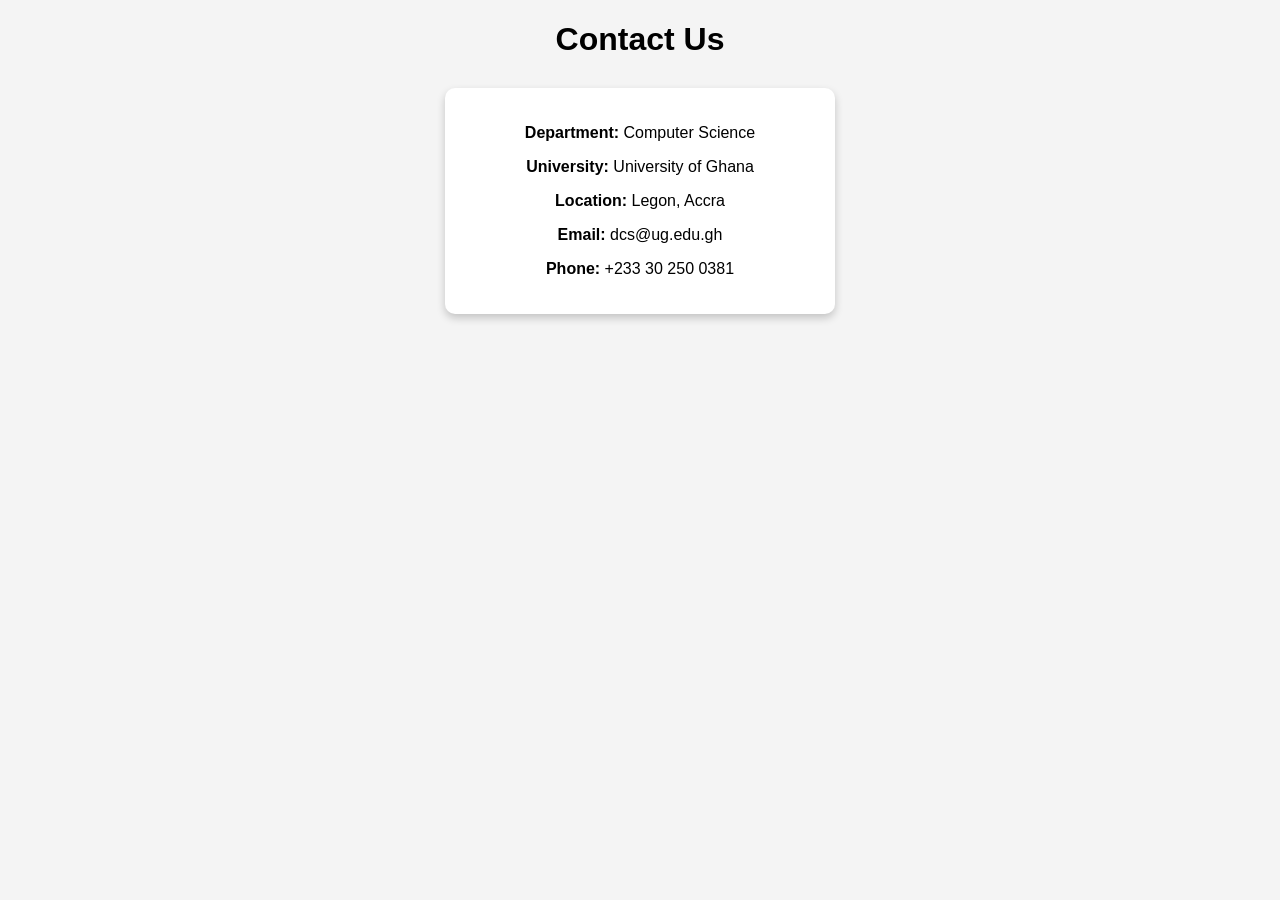
<file: Contact.html>
<!DOCTYPE html>
<html lang="en">
<head>
<meta charset="UTF-8">
<meta name="viewport" content="width=device-width, initial-scale=1.0">
<title>Contact Us</title>

<style>
body {
    font-family: Arial;
    background: #f4f4f4;
    text-align: center;
}

.contact-box {
    background: white;
    margin: 30px auto;
    padding: 20px;
    width: 350px;
    border-radius: 10px;
    box-shadow: 0 4px 8px rgba(0,0,0,0.2);
}
</style>
</head>

<body>

<h1>Contact Us</h1>

<div class="contact-box">
    <p><strong>Department:</strong> Computer Science</p>
    <p><strong>University:</strong> University of Ghana</p>
    <p><strong>Location:</strong> Legon, Accra</p>
    <p><strong>Email:</strong> dcs@ug.edu.gh</p>
    <p><strong>Phone:</strong> +233 30 250 0381</p>
</div>

</body>
</html>
</file>
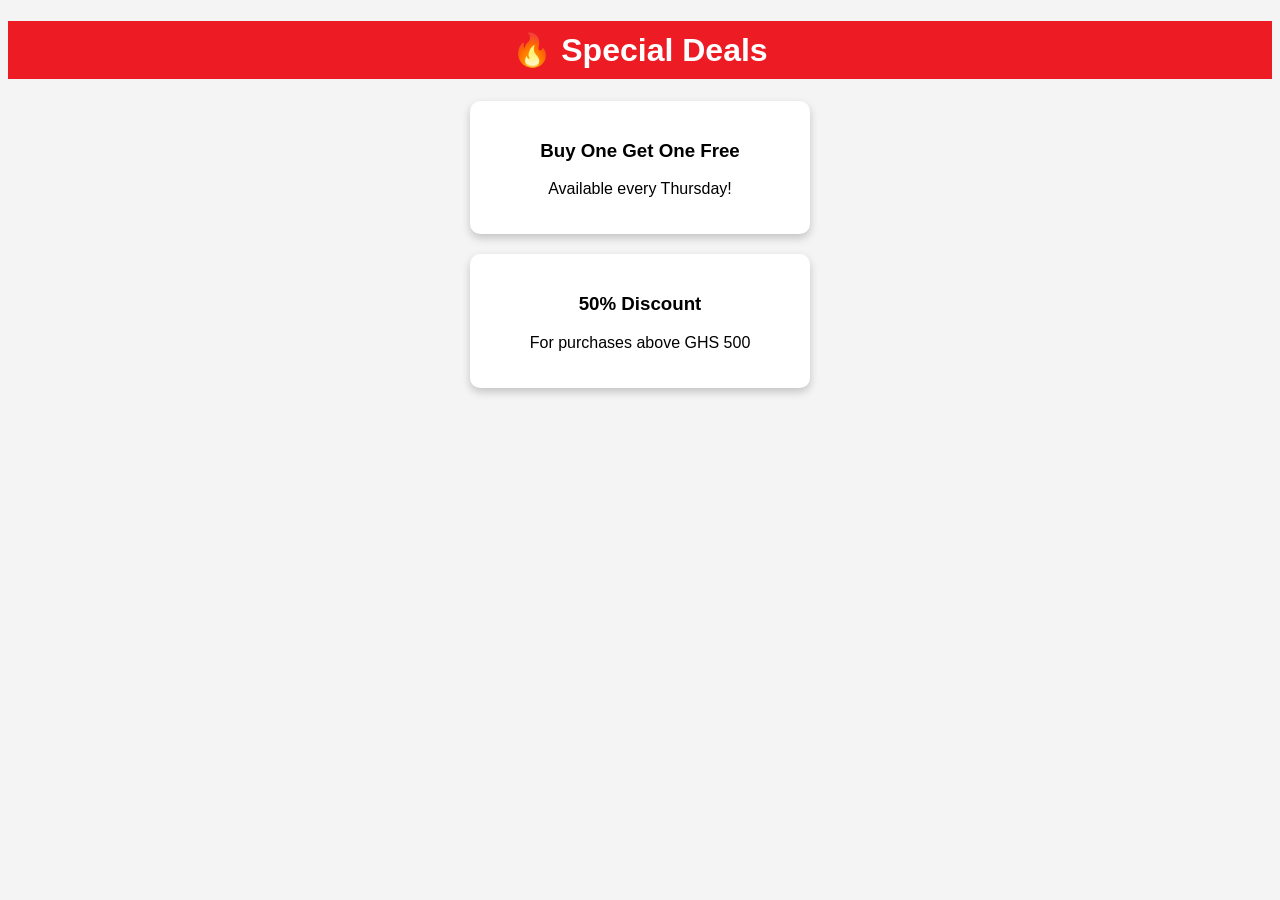
<file: Deal.html>
<!DOCTYPE html>
<html lang="en">
<head>
<meta charset="UTF-8">
<meta name="viewport" content="width=device-width, initial-scale=1.0">
<title>Deals | Ezekiels Fast Food</title>

<style>
body {
    font-family: Arial;
    background: #f4f4f4;
    text-align: center;
}

.deal-box {
    background: white;
    margin: 20px auto;
    padding: 20px;
    width: 300px;
    border-radius: 10px;
    box-shadow: 0 4px 8px rgba(0,0,0,0.2);
}

h1 {
    background: #ed1c24;
    color: white;
    padding: 10px;
}
</style>
</head>

<body>

<h1>🔥 Special Deals</h1>

<div class="deal-box">
    <h3>Buy One Get One Free</h3>
    <p>Available every Thursday!</p>
</div>

<div class="deal-box">
    <h3>50% Discount</h3>
    <p>For purchases above GHS 500</p>
</div>

</body>
</html>
</file>
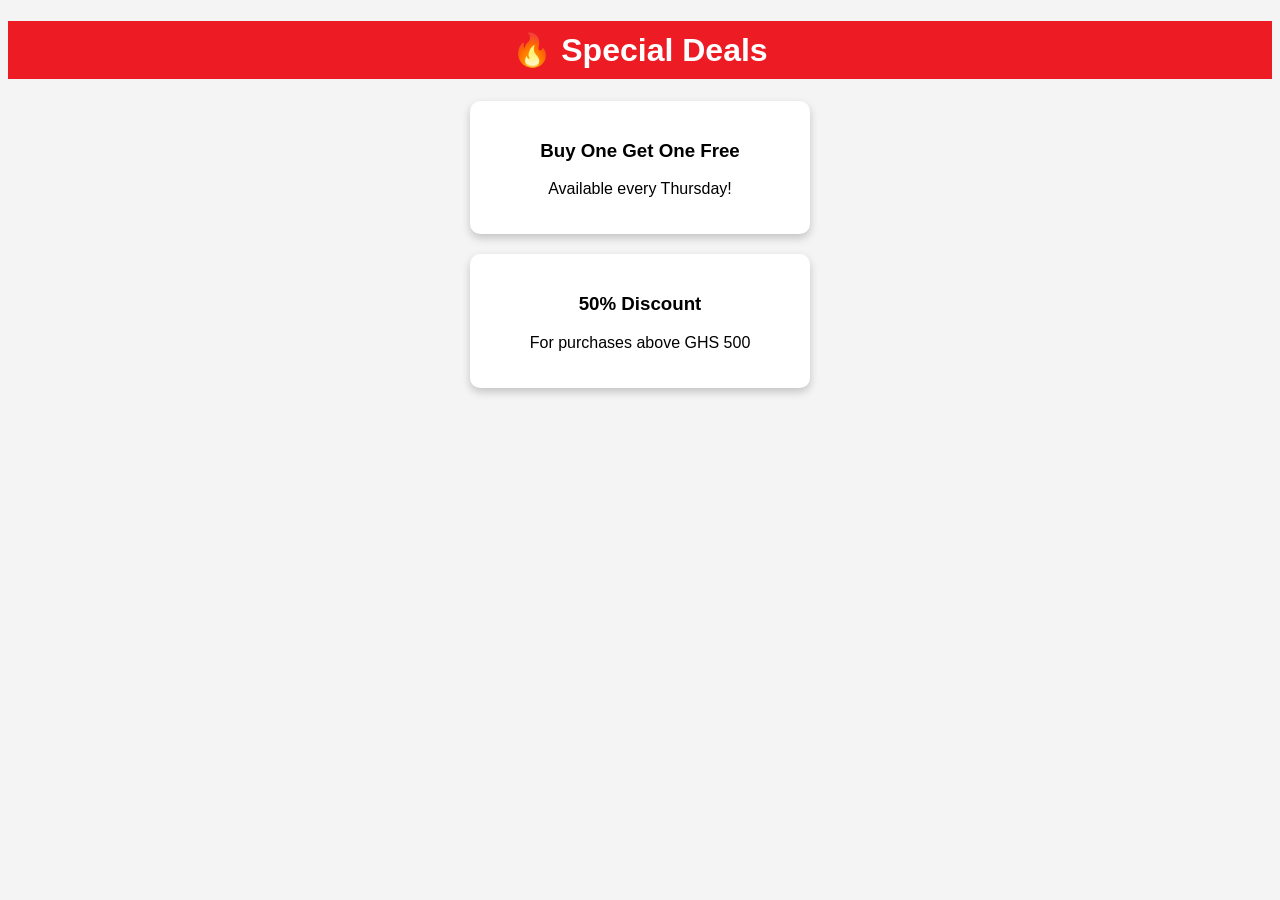
<file: Deals.html>
<!DOCTYPE html>
<html lang="en">
<head>
<meta charset="UTF-8">
<meta name="viewport" content="width=device-width, initial-scale=1.0">
<title>Deals | Papaye</title>

<style>
body {
    font-family: Arial;
    background: #f4f4f4;
    text-align: center;
}

.deal-box {
    background: white;
    margin: 20px auto;
    padding: 20px;
    width: 300px;
    border-radius: 10px;
    box-shadow: 0 4px 8px rgba(0,0,0,0.2);
}

h1 {
    background: #ed1c24;
    color: white;
    padding: 10px;
}
</style>
</head>

<body>

<h1>🔥 Special Deals</h1>

<div class="deal-box">
    <h3>Buy One Get One Free</h3>
    <p>Available every Thursday!</p>
</div>

<div class="deal-box">
    <h3>50% Discount</h3>
    <p>For purchases above GHS 500</p>
</div>

</body>
</html>
</file>
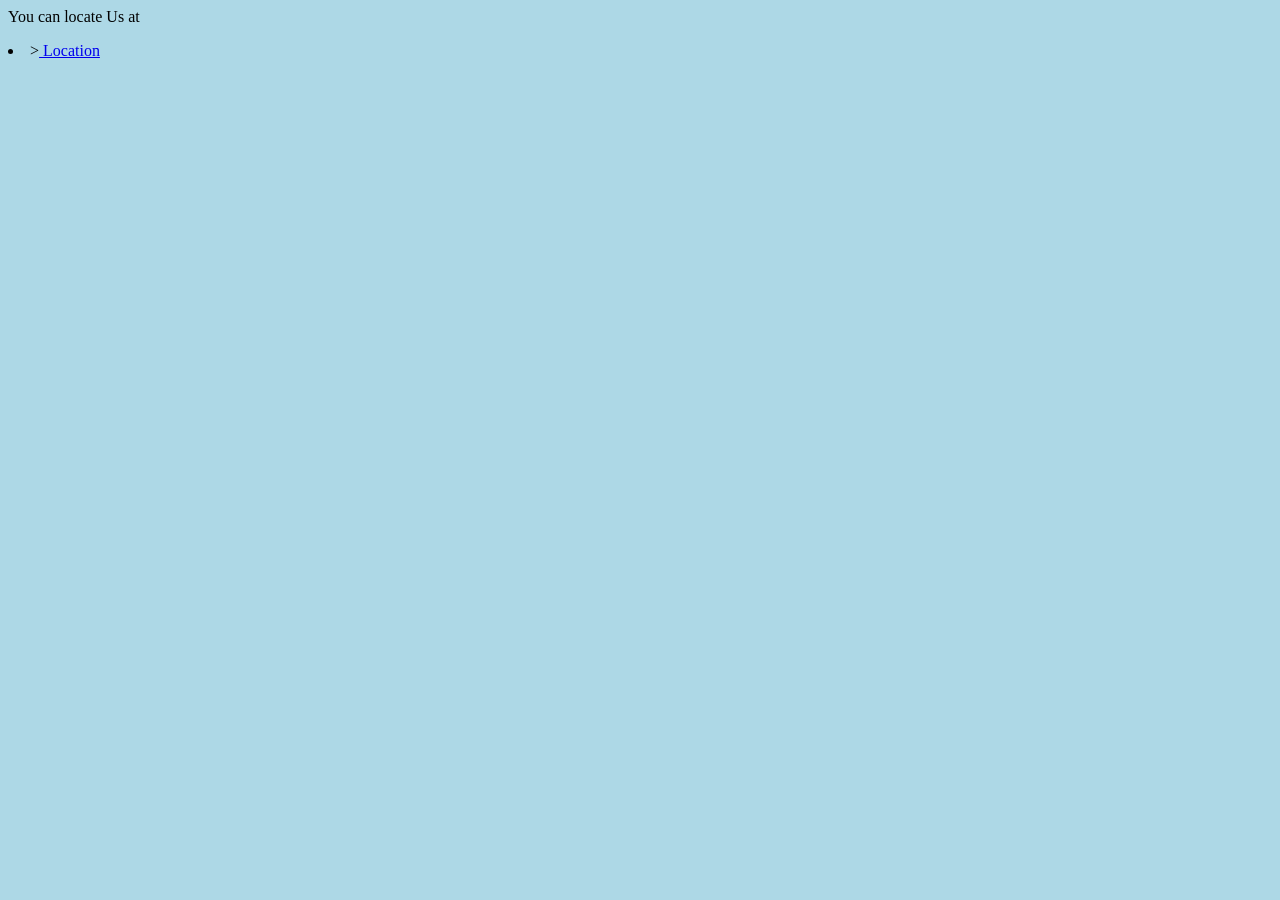
<file: Location.html>
<DOCTYPE html>
    <html>
  <head>
<meta charset="UTF-8">
<meta name="viewport" content="width=device-width, initial-scale=1.0">
<title>Our Location</title>
          <style>
    body {
       background-color: lightblue;
    }
        </style>
  </head>
      <body>
          <str><p>You can locate Us at </p></str>
<li>

   ><a href="https://www.google.com/maps?q=University+of+Ghana+Legon" target="_blank">
        Location
    </a>
</li>
          </body>
        </html>
</file>
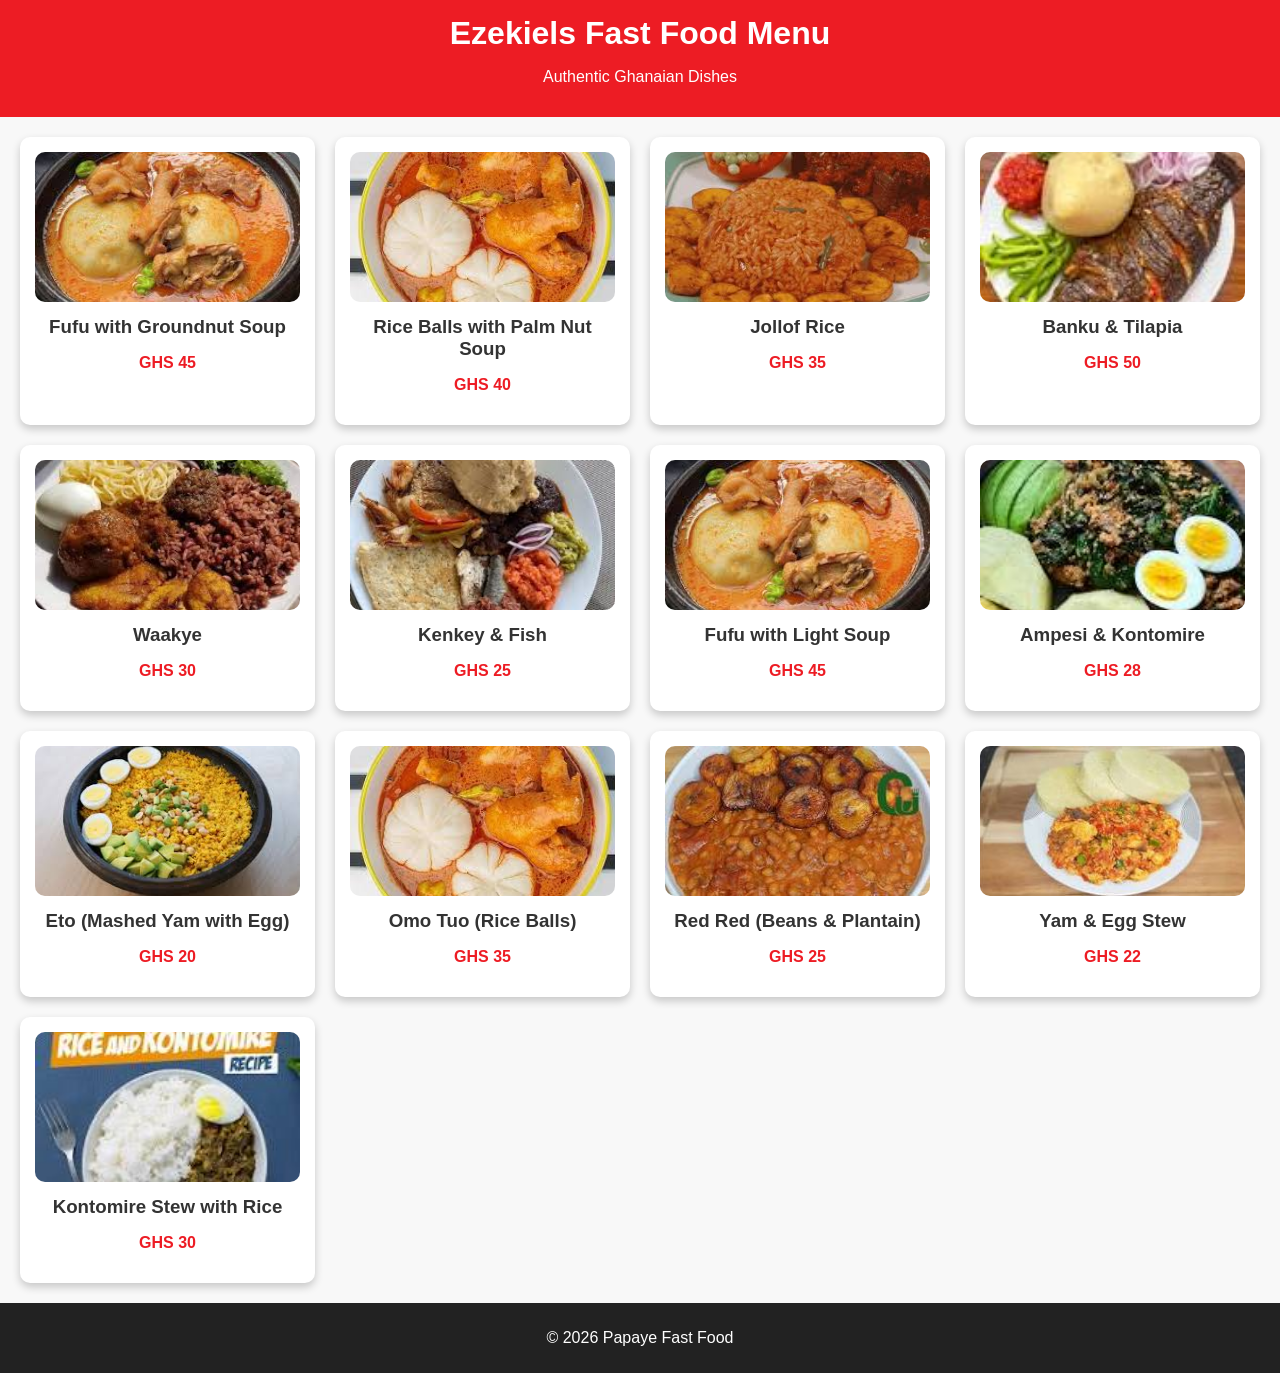
<file: Menu.html>
<!DOCTYPE html>
<html lang="en">
<head>
<meta charset="UTF-8">
<meta name="viewport" content="width=device-width, initial-scale=1.0">
<title>Papaye Menu</title>

<style>
    body {
        font-family: Arial, sans-serif;
        background: #f8f8f8;
        margin: 0;
        padding: 0;
    }

    header {
        background: #ed1c24;
        color: white;
        padding: 15px;
        text-align: center;
    }

    h1 {
        margin: 0;
    }

    .menu-container {
        display: grid;
        grid-template-columns: repeat(auto-fit, minmax(250px, 1fr));
        gap: 20px;
        padding: 20px;
    }

    .menu-item {
        background: white;
        border-radius: 10px;
        box-shadow: 0 4px 8px rgba(0,0,0,0.2);
        padding: 15px;
        text-align: center;
        transition: transform 0.3s;
    }

    .menu-item:hover {
        transform: scale(1.05);
    }

    .menu-item img {
        width: 100%;
        height: 150px;
        object-fit: cover;
        border-radius: 10px;
    }

    .menu-item h3 {
        margin: 10px 0;
        color: #333;
    }

    .price {
        color: #ed1c24;
        font-weight: bold;
    }

    footer {
        text-align: center;
        padding: 10px;
        background: #222;
        color: white;
    }
</style>
</head>

<body>

<header>
    <h1>Ezekiels Fast Food Menu</h1>
    <p>Authentic Ghanaian Dishes</p>
</header>

<section class="menu-container">

    <!-- Your Required Items -->
    <div class="menu-item">
        <img src="Fufu.jpg" alt="Fufu with Groundnut Soup">
        <h3>Fufu with Groundnut Soup</h3>
        <p class="price">GHS 45</p>
    </div>

    <div class="menu-item">
        <img src="Riceballs.jpg" alt="Rice Balls with Palm Nut Soup">
        <h3>Rice Balls with Palm Nut Soup</h3>
        <p class="price">GHS 40</p>
    </div>

    <div class="menu-item">
        <img src="Jollof.jpg" alt="Jollof Rice">
        <h3>Jollof Rice</h3>
        <p class="price">GHS 35</p>
    </div>

    <!-- Additional Ghanaian Dishes -->
    <div class="menu-item">
        <img src="Banku with Tilapia.jpg" alt="Banku and Tilapia">
        <h3>Banku & Tilapia</h3>
        <p class="price">GHS 50</p>
    </div>

    <div class="menu-item">
        <img src="waakye.jpg" alt="Waakye">
        <h3>Waakye</h3>
        <p class="price">GHS 30</p>
    </div>

    <div class="menu-item">
        <img src="download.jpg" alt="Kenkey with Fish">
        <h3>Kenkey & Fish</h3>
        <p class="price">GHS 25</p>
    </div>

    <div class="menu-item">
        <img src="Fufu.jpg" alt="Fufu with Light Soup">
        <h3>Fufu with Light Soup</h3>
        <p class="price">GHS 45</p>
    </div>

    <div class="menu-item">
        <img src="Ampesi.jpg" alt="Ampesi with Kontomire">
        <h3>Ampesi & Kontomire</h3>
        <p class="price">GHS 28</p>
    </div>

    <div class="menu-item">
        <img src="Eto.jpg" alt="Eto">
        <h3>Eto (Mashed Yam with Egg)</h3>
        <p class="price">GHS 20</p>
    </div>

    <div class="menu-item">
        <img src="Riceballs.jpg" alt="Omo Tuo">
        <h3>Omo Tuo (Rice Balls)</h3>
        <p class="price">GHS 35</p>
    </div>

    <div class="menu-item">
        <img src="Beans.jpg" alt="Red Red">
        <h3>Red Red (Beans & Plantain)</h3>
        <p class="price">GHS 25</p>
    </div>

    <div class="menu-item">
        <img src="Egg stew.jpg" alt="Yam and Egg">
        <h3>Yam & Egg Stew</h3>
        <p class="price">GHS 22</p>
    </div>

    <div class="menu-item">
        <img src="Kon with rice.jpg" alt="Kontomire Stew">
        <h3>Kontomire Stew with Rice</h3>
        <p class="price">GHS 30</p>
    </div>

</section>

<footer>
    <p>&copy; 2026 Papaye Fast Food</p>
</footer>

</body>
</html>
</file>
